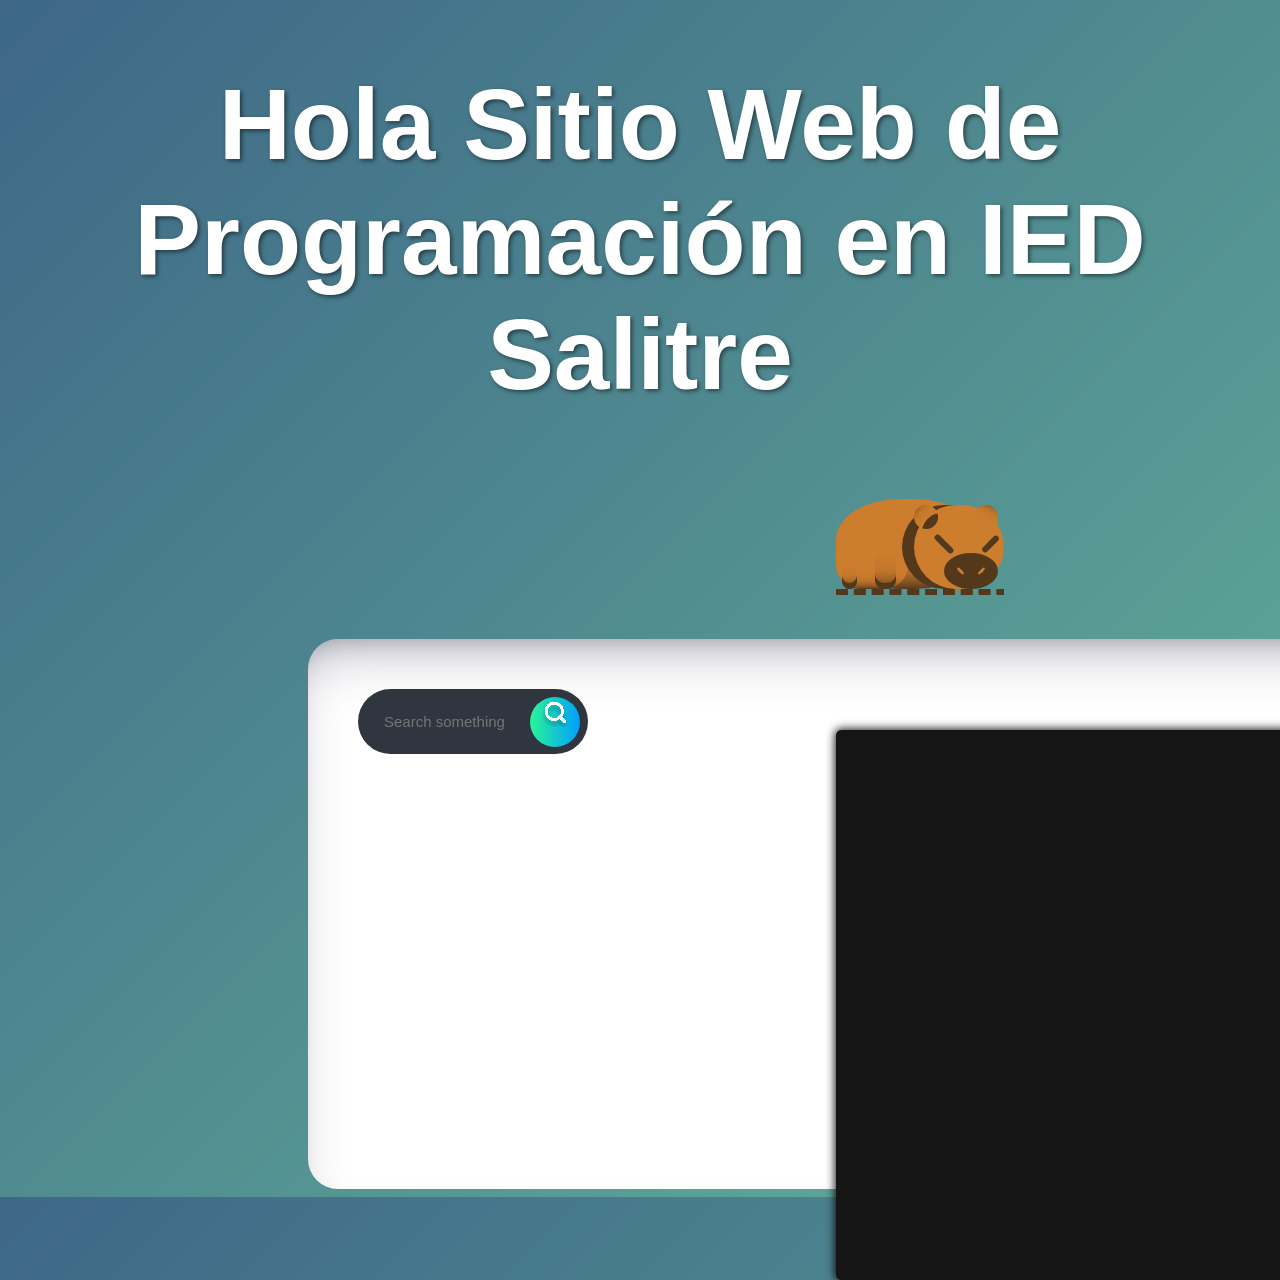
<file: index.html>
<!DOCTYPE html>
<html lang="en">
<head>
    <link rel="stylesheet" href="css/uiverse.css">
    <meta charset="UTF-8">
    <meta name="viewport" content="width=device-width, initial-scale=1.0">
    <title>Efectos Pro</title>
</head>
<body>
    <div class="letrastitulo">
    <h1>Hola Sitio Web de Programación en IED Salitre</h1>
    </div>
    <!-- From Uiverse.io by Novaxlo --> 
<div class="capybaraloader">
  <div class="capybara">
    <div class="capyhead">
      <div class="capyear">
        <div class="capyear2"></div>
      </div>
      <div class="capyear"></div>
      <div class="capymouth">
        <div class="capylips"></div>
        <div class="capylips"></div>
      </div>
      <div class="capyeye"></div>
      <div class="capyeye"></div>
    </div>
    <div class="capyleg"></div>
    <div class="capyleg2"></div>
    <div class="capyleg2"></div>
    <div class="capy"></div>
  </div>
  <div class="loader">
    <div class="loaderline"></div>
  </div>
</div>
<div class="container">
    <!-- From Uiverse.io by adamgiebl --> 
<div class="card"><!-- From Uiverse.io by OnlyCodeChannel --> 
<div class="searchBox">

            <input class="searchInput" type="text" name="" placeholder="Search something">
            <button class="searchButton" href="#">
                   
                  

                                <svg xmlns="http://www.w3.org/2000/svg" width="29" height="29" viewBox="0 0 29 29" fill="none">
  <g clip-path="url(#clip0_2_17)">
    <g filter="url(#filter0_d_2_17)">
      <path d="M23.7953 23.9182L19.0585 19.1814M19.0585 19.1814C19.8188 18.4211 20.4219 17.5185 20.8333 16.5251C21.2448 15.5318 21.4566 14.4671 21.4566 13.3919C21.4566 12.3167 21.2448 11.252 20.8333 10.2587C20.4219 9.2653 19.8188 8.36271 19.0585 7.60242C18.2982 6.84214 17.3956 6.23905 16.4022 5.82759C15.4089 5.41612 14.3442 5.20435 13.269 5.20435C12.1938 5.20435 11.1291 5.41612 10.1358 5.82759C9.1424 6.23905 8.23981 6.84214 7.47953 7.60242C5.94407 9.13789 5.08145 11.2204 5.08145 13.3919C5.08145 15.5634 5.94407 17.6459 7.47953 19.1814C9.01499 20.7168 11.0975 21.5794 13.269 21.5794C15.4405 21.5794 17.523 20.7168 19.0585 19.1814Z" stroke="white" stroke-width="3" stroke-linecap="round" stroke-linejoin="round" shape-rendering="crispEdges"></path>
    </g>
  </g>
  <defs>
    <filter id="filter0_d_2_17" x="-0.418549" y="3.70435" width="29.7139" height="29.7139" filterUnits="userSpaceOnUse" color-interpolation-filters="sRGB">
      <feFlood flood-opacity="0" result="BackgroundImageFix"></feFlood>
      <feColorMatrix in="SourceAlpha" type="matrix" values="0 0 0 0 0 0 0 0 0 0 0 0 0 0 0 0 0 0 127 0" result="hardAlpha"></feColorMatrix>
      <feOffset dy="4"></feOffset>
      <feGaussianBlur stdDeviation="2"></feGaussianBlur>
      <feComposite in2="hardAlpha" operator="out"></feComposite>
      <feColorMatrix type="matrix" values="0 0 0 0 0 0 0 0 0 0 0 0 0 0 0 0 0 0 0.25 0"></feColorMatrix>
      <feBlend mode="normal" in2="BackgroundImageFix" result="effect1_dropShadow_2_17"></feBlend>
      <feBlend mode="normal" in="SourceGraphic" in2="effect1_dropShadow_2_17" result="shape"></feBlend>
    </filter>
    <clipPath id="clip0_2_17">
      <rect width="28.0702" height="28.0702" fill="white" transform="translate(0.403503 0.526367)"></rect>
    </clipPath>
  </defs>
</svg>
       <div class="card">
  <div class="content">
    <div class="back">
      <div class="back-content">
        <svg stroke="#ffffff" xmlns:xlink="http://www.w3.org/1999/xlink" xmlns="http://www.w3.org/2000/svg" viewBox="0 0 50 50" height="50px" width="50px" fill="#ffffff">

        <g stroke-width="0" id="SVGRepo_bgCarrier"></g>

        <g stroke-linejoin="round" stroke-linecap="round" id="SVGRepo_tracerCarrier"></g>

        <g id="SVGRepo_iconCarrier">

        <path d="M20.84375 0.03125C20.191406 0.0703125 19.652344 0.425781 19.21875 1.53125C18.988281 2.117188 18.5 3.558594 18.03125 4.9375C17.792969 5.636719 17.570313 6.273438 17.40625 6.75C17.390625 6.796875 17.414063 6.855469 17.40625 6.90625C17.398438 6.925781 17.351563 6.949219 17.34375 6.96875L17.25 7.25C18.566406 7.65625 19.539063 8.058594 19.625 8.09375C22.597656 9.21875 28.351563 11.847656 33.28125 16.78125C38.5 22 41.183594 28.265625 42.09375 30.71875C42.113281 30.761719 42.375 31.535156 42.75 32.84375C42.757813 32.839844 42.777344 32.847656 42.78125 32.84375C43.34375 32.664063 44.953125 32.09375 46.3125 31.625C47.109375 31.351563 47.808594 31.117188 48.15625 31C49.003906 30.714844 49.542969 30.292969 49.8125 29.6875C50.074219 29.109375 50.066406 28.429688 49.75 27.6875C49.605469 27.347656 49.441406 26.917969 49.25 26.4375C47.878906 23.007813 45.007813 15.882813 39.59375 10.46875C33.613281 4.484375 25.792969 1.210938 22.125 0.21875C21.648438 0.0898438 21.234375 0.0078125 20.84375 0.03125 Z M 16.46875 9.09375L0.0625 48.625C-0.09375 48.996094 -0.00390625 49.433594 0.28125 49.71875C0.472656 49.910156 0.738281 50 1 50C1.128906 50 1.253906 49.988281 1.375 49.9375L40.90625 33.59375C40.523438 32.242188 40.222656 31.449219 40.21875 31.4375C39.351563 29.089844 36.816406 23.128906 31.875 18.1875C27.035156 13.34375 21.167969 10.804688 18.875 9.9375C18.84375 9.925781 17.8125 9.5 16.46875 9.09375 Z M 17 16C19.761719 16 22 18.238281 22 21C22 23.761719 19.761719 26 17 26C15.140625 26 13.550781 24.972656 12.6875 23.46875L15.6875 16.1875C16.101563 16.074219 16.550781 16 17 16 Z M 31 22C32.65625 22 34 23.34375 34 25C34 25.917969 33.585938 26.730469 32.9375 27.28125L32.90625 27.28125C33.570313 27.996094 34 28.949219 34 30C34 32.210938 32.210938 34 30 34C27.789063 34 26 32.210938 26 30C26 28.359375 26.996094 26.960938 28.40625 26.34375L28.3125 26.3125C28.117188 25.917969 28 25.472656 28 25C28 23.34375 29.34375 22 31 22 Z M 21 32C23.210938 32 25 33.789063 25 36C25 36.855469 24.710938 37.660156 24.25 38.3125L20.3125 39.9375C18.429688 39.609375 17 37.976563 17 36C17 33.789063 18.789063 32 21 32 Z M 9 34C10.65625 34 12 35.34375 12 37C12 38.65625 10.65625 40 9 40C7.902344 40 6.960938 39.414063 6.4375 38.53125L8.25 34.09375C8.488281 34.03125 8.742188 34 9 34Z"></path>

        </g>

        </svg>
        <strong>Hover Me</strong>
      </div>
    </div>
    <div class="front">
      
      <div class="img">
        <div class="circle">
        </div>
        <div class="circle" id="right">
        </div>
        <div class="circle" id="bottom">
        </div>
      </div>

      <div class="front-content">
        <small class="badge">Pasta</small>
        <div class="description">
          <div class="title">
            <p class="title">
              <strong>Spaguetti Bolognese</strong>
            </p>
            <svg fill-rule="nonzero" height="15px" width="15px" viewBox="0,0,256,256" xmlns:xlink="http://www.w3.org/1999/xlink" xmlns="http://www.w3.org/2000/svg"><g style="mix-blend-mode: normal" text-anchor="none" font-size="none" font-weight="none" font-family="none" stroke-dashoffset="0" stroke-dasharray="" stroke-miterlimit="10" stroke-linejoin="miter" stroke-linecap="butt" stroke-width="1" stroke="none" fill-rule="nonzero" fill="#20c997"><g transform="scale(8,8)"><path d="M25,27l-9,-6.75l-9,6.75v-23h18z"></path></g></g></svg>
          </div>
          <p class="card-footer">
            30 Mins &nbsp; | &nbsp; 1 Serving
          </p>
        </div>
      </div>
    </div>
  </div>
</div>              
</div>

            
     
</body>
</html>
</file>
<file: css/uiverse.css>
body{
    font-family:'Lucida Sans', 'Lucida Sans Regular', 'Lucida Grande', 'Lucida Sans Unicode', Geneva, Verdana, sans-serif;
    background-color: blue;
    background: linear-gradient(135deg, #3e6787 0%, #63b29a 100%);
}
.letrastitulo {
  color: white;
  text-align: center;
  text-shadow: 2px 2px 4px rgba(0, 0, 0, 0.5);
  font-size: 50px;
}
/* From Uiverse.io by Novaxlo */ 
.capybaraloader {
  width: 14em;
  height: 10em;
  position: relative;
  z-index: 1;
  --color: rgb(204, 125, 45);
  --color2: rgb(83, 56, 28);
  transform: scale(0.75);
  margin-left: 800px;
}
.capybara {
  width: 100%;
  height: 7.5em;
  position: relative;
  z-index: 1;
}
.loader {
  width: 100%;
  height: 2.5em;
  position: relative;
  z-index: 1;
  overflow: hidden;
}
.capy {
  width: 85%;
  height: 100%;
  background: linear-gradient(var(--color), 90%, var(--color2));
  border-radius: 45%;
  position: relative;
  z-index: 1;
  animation: movebody 1s linear infinite;
}
.capyhead {
  width: 7.5em;
  height: 7em;
  bottom: 0em;
  right: 0em;
  position: absolute;
  background-color: var(--color);
  z-index: 3;
  border-radius: 3.5em;
  box-shadow: -1em 0em var(--color2);
  animation: movebody 1s linear infinite;
}
.capyear {
  width: 2em;
  height: 2em;
  background: linear-gradient(-45deg, var(--color), 90%, var(--color2));
  top: 0em;
  left: 0em;
  border-radius: 100%;
  position: absolute;
  overflow: hidden;
  z-index: 3;
}
.capyear:nth-child(2) {
  left: 5em;
  background: linear-gradient(25deg, var(--color), 90%, var(--color2));
}
.capyear2 {
  width: 100%;
  height: 1em;
  background-color: var(--color2);
  bottom: 0em;
  left: 0.5em;
  border-radius: 100%;
  position: absolute;
  transform: rotate(-45deg);
}
.capymouth {
  width: 3.5em;
  height: 2em;
  background-color: var(--color2);
  position: absolute;
  bottom: 0em;
  left: 2.5em;
  border-radius: 50%;
  display: flex;
  justify-content: space-around;
  align-items: center;
  padding: 0.5em;
}
.capylips {
  width: 0.25em;
  height: 0.75em;
  border-radius: 100%;
  transform: rotate(-45deg);
  background-color: var(--color);
}
.capylips:nth-child(2) {
  transform: rotate(45deg);
}
.capyeye {
  width: 2em;
  height: 0.5em;
  background-color: var(--color2);
  position: absolute;
  bottom: 3.5em;
  left: 1.5em;
  border-radius: 5em;
  transform: rotate(45deg);
}
.capyeye:nth-child(4) {
  transform: rotate(-45deg);
  left: 5.5em;
  width: 1.75em;
}
.capyleg {
  width: 6em;
  height: 5em;
  bottom: 0em;
  left: 0em;
  position: absolute;
  background: linear-gradient(var(--color), 95%, var(--color2));
  z-index: 2;
  border-radius: 2em;
  animation: movebody 1s linear infinite;
}
.capyleg2 {
  width: 1.75em;
  height: 3em;
  bottom: 0em;
  left: 3.25em;
  position: absolute;
  background: linear-gradient(var(--color), 80%, var(--color2));
  z-index: 2;
  border-radius: 0.75em;
  box-shadow: inset 0em -0.5em var(--color2);
  animation: moveleg 1s linear infinite;
}
.capyleg2:nth-child(3) {
  width: 1.25em;
  left: 0.5em;
  height: 2em;
  animation: moveleg2 1s linear infinite 0.075s;
}

@keyframes moveleg {
  0% {
    transform: rotate(-45deg) translateX(-5%);
  }
  50% {
    transform: rotate(45deg) translateX(5%);
  }
  100% {
    transform: rotate(-45deg) translateX(-5%);
  }
}

@keyframes moveleg2 {
  0% {
    transform: rotate(45deg);
  }
  50% {
    transform: rotate(-45deg);
  }
  100% {
    transform: rotate(45deg);
  }
}

@keyframes movebody {
  0% {
    transform: translateX(0%);
  }
  50% {
    transform: translateX(2%);
  }
  100% {
    transform: translateX(0%);
  }
}

.loaderline {
  width: 50em;
  height: 0.5em;
  border-top: 0.5em dashed var(--color2);
  animation: moveline 10s linear infinite;
}

@keyframes moveline {
  0% {
    transform: translateX(0%);
    opacity: 0%;
  }
  5% {
    opacity: 100%;
  }
  95% {
    opacity: 100%;
  }
  100% {
    opacity: 0%;
    transform: translateX(-70%);
  }
}
/* From Uiverse.io by adamgiebl */ 
.card {
  width: 1304px;
  height: 550px;
  border-radius: 30px;
  background: #ffffff;
  box-shadow: rgba(50, 50, 93, 0.25) 0px 30px 50px -12px inset, rgba(0, 0, 0, 0.3) 0px 18px 26px -18px inset;
  margin-left: 300px;
  margin-right:300px;
}

/* From Uiverse.io by OnlyCodeChannel */ 
.searchBox {
  display: flex;
  max-width: 230px;
  align-items: center;
  justify-content: space-between;
  gap: 8px;
  background: #2f3640;
  border-radius: 50px;
  position: absolute;
  margin-left: 50px;
  margin-top: 50px;
}

.searchButton {
  color: white;
  position: absolute;
  right: 8px;
  width: 50px;
  height: 50px;
  border-radius: 50%;
  background: var(--gradient-2, linear-gradient(90deg, #2AF598 0%, #009EFD 100%));
  border: 0;
  display: inline-block;
  transition: all 300ms cubic-bezier(.23, 1, 0.32, 1);
}
/*hover effect*/
button:hover {
  color: #fff;
  background-color: #1A1A1A;
  box-shadow: rgba(0, 0, 0, 0.5) 0 10px 20px;
  transform: translateY(-3px);
}
/*button pressing effect*/
button:active {
  box-shadow: none;
  transform: translateY(0);
}

.searchInput {
  border: none;
  background: none;
  outline: none;
  color: white;
  font-size: 15px;
  padding: 24px 46px 24px 26px;
}

/* From Uiverse.io by ElSombrero2 */ 

.content {
  width: 100%;
  height: 100%;
  transform-style: preserve-3d;
  transition: transform 300ms;
  box-shadow: 0px 0px 10px 1px #000000ee;
  border-radius: 5px;
}

.front, .back {
  background-color: #151515;
  position: absolute;
  width: 100%;
  height: 100%;
  backface-visibility: hidden;
  -webkit-backface-visibility: hidden;
  border-radius: 5px;
  overflow: hidden;
}

.back {
  width: 100%;
  height: 100%;
  justify-content: center;
  display: flex;
  align-items: center;
  overflow: hidden;
}

.back::before {
  position: absolute;
  content: ' ';
  display: block;
  width: 160px;
  height: 160%;
  background: linear-gradient(90deg, transparent, #ff9966, #ff9966, #ff9966, #ff9966, transparent);
  animation: rotation_481 5000ms infinite linear;
}

.back-content {
  position: absolute;
  width: 99%;
  height: 99%;
  background-color: #151515;
  border-radius: 5px;
  color: white;
  display: flex;
  flex-direction: column;
  justify-content: center;
  align-items: center;
  gap: 30px;
}

.card:hover .content {
  transform: rotateY(180deg);
}

@keyframes rotation_481 {
  0% {
    transform: rotateZ(0deg);
  }

  0% {
    transform: rotateZ(360deg);
  }
}

.front {
  transform: rotateY(180deg);
  color: white;
}

.front .front-content {
  position: absolute;
  width: 100%;
  height: 100%;
  padding: 10px;
  display: flex;
  flex-direction: column;
  justify-content: space-between;
}

.front-content .badge {
  background-color: #00000055;
  padding: 2px 10px;
  border-radius: 10px;
  backdrop-filter: blur(2px);
  width: fit-content;
}

.description {
  box-shadow: 0px 0px 10px 5px #00000088;
  width: 100%;
  padding: 10px;
  background-color: #00000099;
  backdrop-filter: blur(5px);
  border-radius: 5px;
}

.title {
  font-size: 11px;
  max-width: 100%;
  display: flex;
  justify-content: space-between;
}

.title p {
  width: 50%;
}

.card-footer {
  color: #ffffff88;
  margin-top: 5px;
  font-size: 8px;
}

.front .img {
  position: absolute;
  width: 100%;
  height: 100%;
  object-fit: cover;
  object-position: center;
}

.circle {
  width: 90px;
  height: 90px;
  border-radius: 50%;
  background-color: #ffbb66;
  position: relative;
  filter: blur(15px);
  animation: floating 2600ms infinite linear;
}

#bottom {
  background-color: #ff8866;
  left: 50px;
  top: 0px;
  width: 150px;
  height: 150px;
  animation-delay: -800ms;
}

#right {
  background-color: #ff2233;
  left: 160px;
  top: -80px;
  width: 30px;
  height: 30px;
  animation-delay: -1800ms;
}

@keyframes floating {
  0% {
    transform: translateY(0px);
  }

  50% {
    transform: translateY(10px);
  }

  100% {
    transform: translateY(0px);
  }
}
</file>
